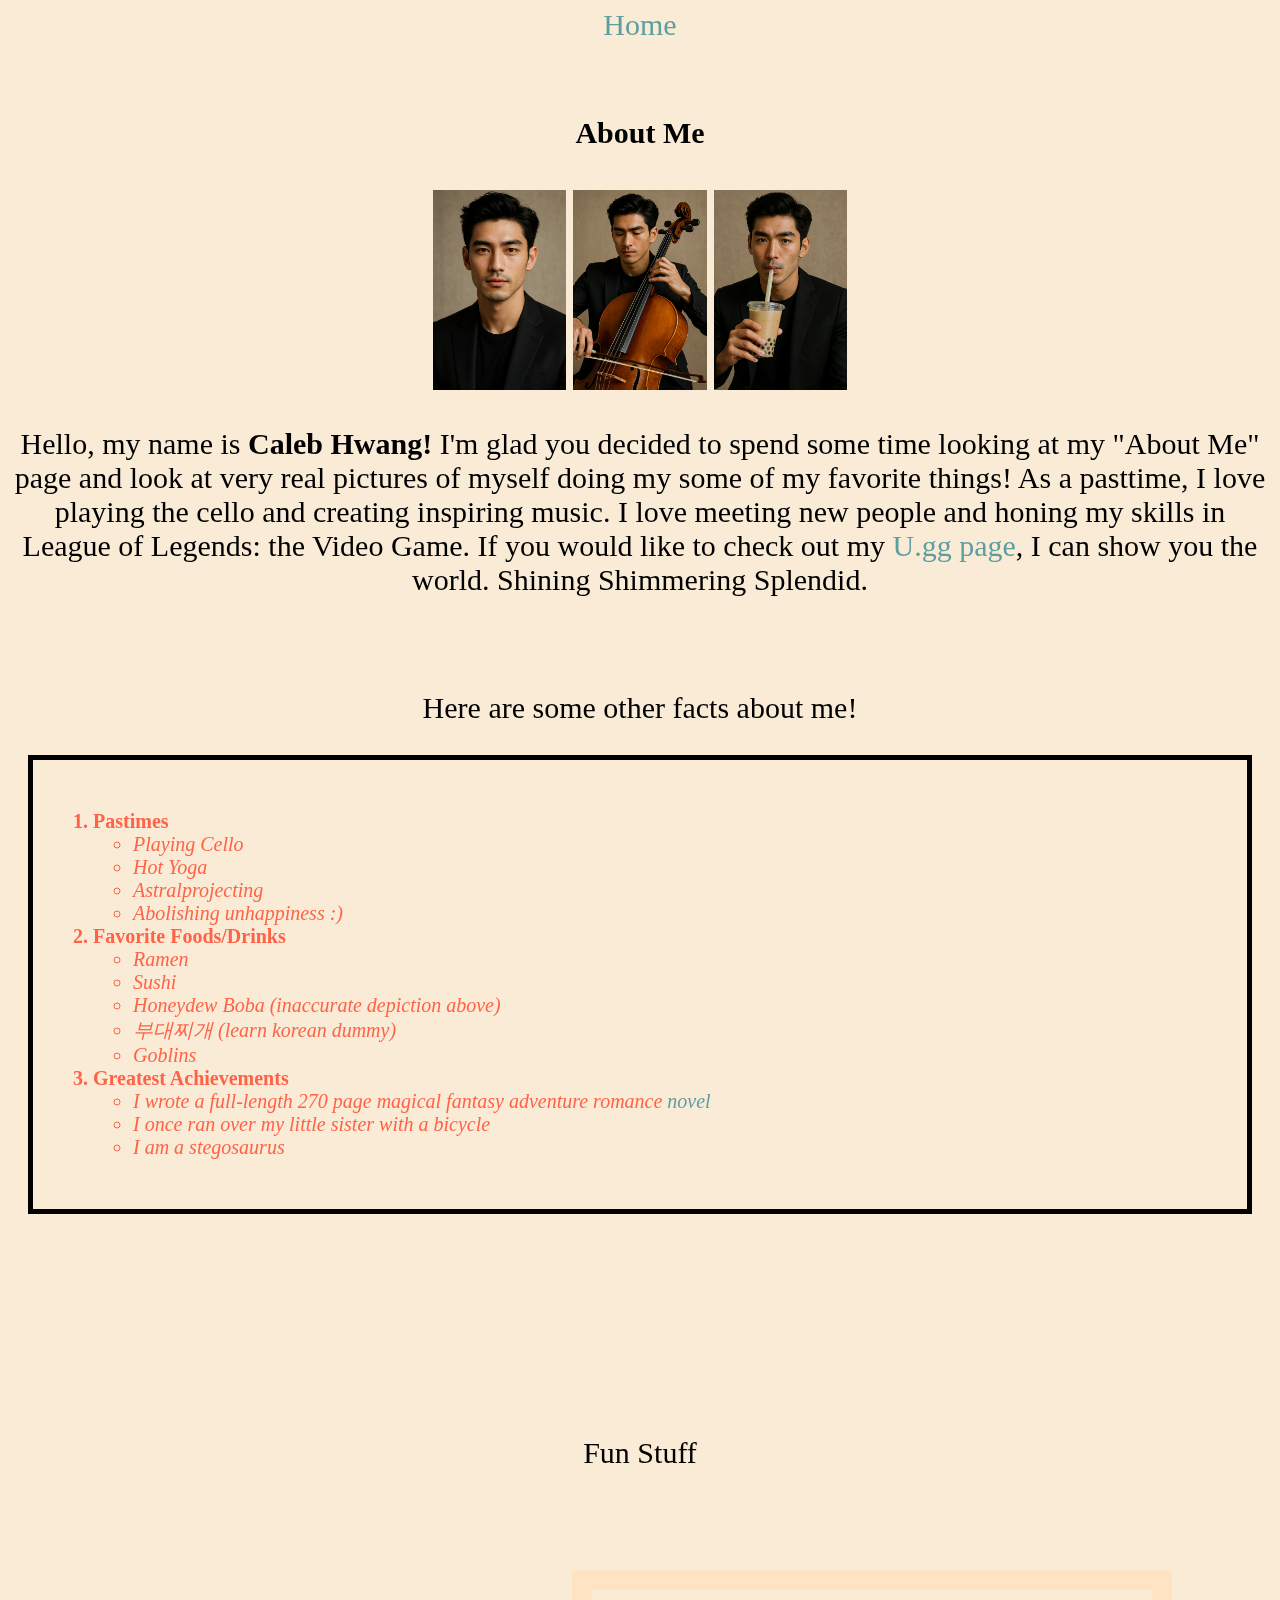
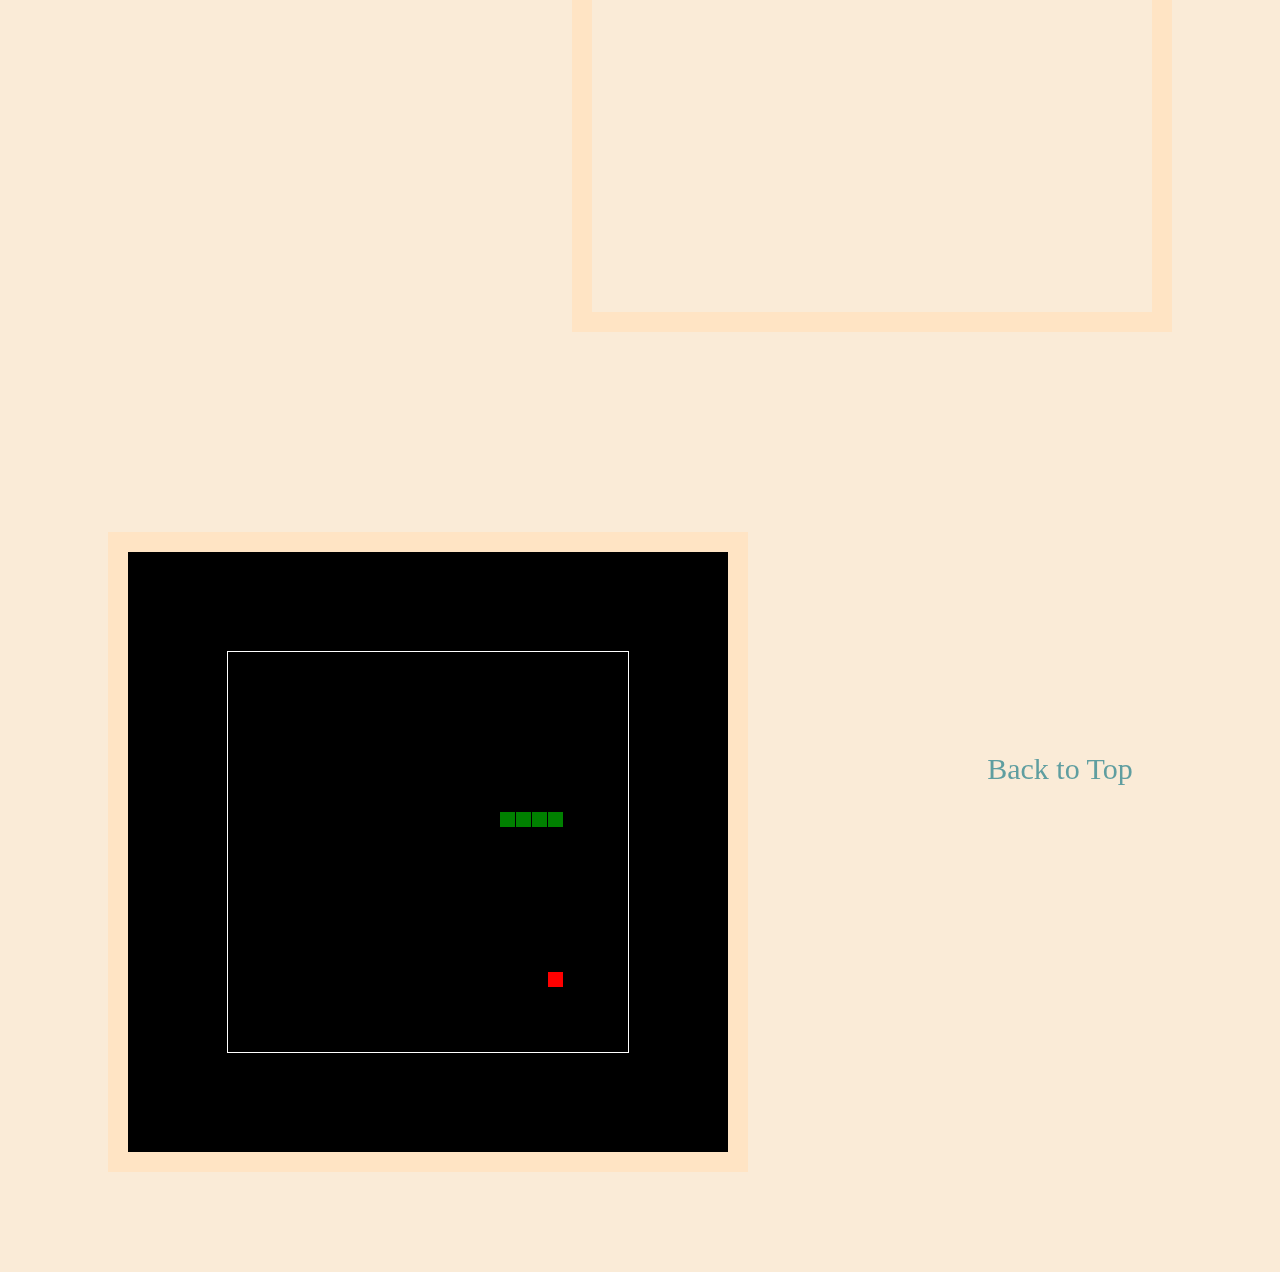
<file: random.html>
<!DOCTYPE html>
<html lang="en">
<head>
    <meta charset="UTF-8">
    <meta name="viewport" content="width=device-width, initial-scale=1.0">
    <title>About Me</title>
    <link rel="stylesheet" href="css/random.css">
</head>
<body class="center aboutmebg">

    <!--Reference Pages-->
    <a href="index.html" id="baby">Home</a><br><br>

    <!--Title-->
    <h4>About Me</h4>

    <img src="assets/img/handsome man.png" height="200" alt="Me Before Puberty">
    <img src="assets/img/handsome man playing cello.png" height="200" alt="My Favorite Pasttime">
    <img src="assets/img/handsome man drinking boba.png" height="200" alt="Me on my cheat day">

    <p>
        Hello, my name is <span class="normalbold center">Caleb Hwang!</span> 
        I'm glad you decided to spend some time looking at my "About Me" page and look at very real 
        pictures of myself doing my some of my favorite things! As a pasttime, I love playing the 
        cello and creating inspiring music. 
        I love meeting new people and honing my skills in League of Legends: the Video Game. If you
        would like to check out my 
        <a href="https://u.gg/lol/profile/na1/cazn1-na1/overview" target="_blank" title="fuego">U.gg page</a>,
        I can show you the world. Shining Shimmering Splendid. 
    </p>

    <br> 
    <p>Here are some other facts about me!</p>
<div class="boxbaby">
    <ol>
        <li class="normalbold">Pastimes
            <ul>
                <li>Playing Cello</li>
                <li>Hot Yoga</li>
                <li>Astralprojecting</li>
                <li>Abolishing unhappiness :)</li>
            </ul>
        </li>
        <li class="normalbold">Favorite Foods/Drinks
            <ul>
                <li>Ramen</li>
                <li>Sushi</li>
                <li>Honeydew Boba (inaccurate depiction above)</li>
                <li>부대찌개 (learn korean dummy)</li>
                <li>Goblins</li>
            </ul>
        </li>
        <li class="normalbold">Greatest Achievements
            <ul>
                <li>I wrote a full-length 270 page magical fantasy adventure romance 
                    <a href="https://docs.google.com/document/d/16cuQz0Qwz3m4cA-Q_a4TGs0kw4VR-r1Uukxbdukd8pk/edit?tab=t.0" target="_blank" title="art">
                        novel</a></li>
                <li>I once ran over my little sister with a bicycle</li>
                <li>I am a stegosaurus</li>
            </ul>
        </li>
    </ol>
</div>
    <p>&nbsp;</p>
    <p>&nbsp;</p>
    <p>&nbsp;</p>
    Fun Stuff
    <div class='tableauPlaceholder' id='viz1745364306566' style='position: relative;'><noscript>
        <a href='#'><img alt='MoM2025W12 ' src='https:&#47;&#47;public.tableau.com&#47;static&#47;images&#47;Mo&#47;MoM2025W12-PrecipitationAnomaliesVOTD&#47;MoM2025W12&#47;1_rss.png' style='border: none' /></a></noscript><object class='tableauViz'  style='display:none;'><param name='host_url' value='https%3A%2F%2Fpublic.tableau.com%2F' /> 
            <param name='embed_code_version' value='3' /> 
            <param name='site_root' value='' />
            <param name='name' value='MoM2025W12-PrecipitationAnomaliesVOTD&#47;MoM2025W12' />
            <param name='tabs' value='no' />
            <param name='toolbar' value='yes' />
            <param name='static_image' value='https:&#47;&#47;public.tableau.com&#47;static&#47;images&#47;Mo&#47;MoM2025W12-PrecipitationAnomaliesVOTD&#47;MoM2025W12&#47;1.png' /> 
            <param name='animate_transition' value='yes' />
            <param name='display_static_image' value='yes' />
            <param name='display_spinner' value='yes' />
            <param name='display_overlay' value='yes' />
            <param name='display_count' value='yes' />
            <param name='language' value='en-US' />
            <param name='filter' value='publish=yes' /></object>
    </div>                
    <div>
        <script type='text/javascript'>                    
        var divElement = document.getElementById('viz1745364306566');                    
        var vizElement = divElement.getElementsByTagName('object')[0];                    
            if ( divElement.offsetWidth > 800 ) { vizElement.style.width='1440px';vizElement.style.height='827px';} 
            else if ( divElement.offsetWidth > 500 ) { vizElement.style.width='1440px';vizElement.style.height='827px';} 
            else { vizElement.style.width='100%';vizElement.style.height='827px';}                     
        var scriptElement = document.createElement('script');                    
            scriptElement.src = 'https://public.tableau.com/javascripts/api/viz_v1.js';                    
            vizElement.parentNode.insertBefore(scriptElement, vizElement);                
        </script>
    </div>
    <div class="floatright">
        <iframe width="560" height="315" src="https://www.youtube.com/embed/3CClOsC26Lw?si=3_7HAUZX2pkNXg8W" title="YouTube video player" frameborder="0" allow="accelerometer; autoplay; clipboard-write; encrypted-media; gyroscope; picture-in-picture; web-share" referrerpolicy="strict-origin-when-cross-origin" allowfullscreen></iframe>
    </div>
    <iframe class="floatleft" src="snake.html" width="600" height="600"></iframe>
    <p>&nbsp;</p>
    <p>&nbsp;</p>
    <p>&nbsp;</p>
    <p>&nbsp;</p>
    <p>&nbsp;</p>
    <p>&nbsp;</p>
    <p>&nbsp;</p>
    <p>&nbsp;</p>
    <p>&nbsp;</p>
    <p>&nbsp;</p>
    <p>&nbsp;</p>
    <p>&nbsp;</p>
    <p>&nbsp;</p>

    <a href="#baby">Back to Top</a>

</body>
</html>
</file>
<file: snake.html>
<!DOCTYPE html>
<html>
<head>
  <title></title>
  <style>
  html, body {
    height: 100%;
    margin: 0;
  }

  body {
    background: black;
    display: flex;
    align-items: center;
    justify-content: center;
  }
  canvas {
    border: 1px solid white;
  }
  </style>
</head>
<body>
<canvas width="400" height="400" id="game"></canvas>
<script>
var canvas = document.getElementById('game');
var context = canvas.getContext('2d');

var grid = 16;
var count = 0;
  
var snake = {
  x: 160,
  y: 160,
  
  // snake velocity. moves one grid length every frame in either the x or y direction
  dx: grid,
  dy: 0,
  
  // keep track of all grids the snake body occupies
  cells: [],
  
  // length of the snake. grows when eating an apple
  maxCells: 4
};
var apple = {
  x: 320,
  y: 320
};

// get random whole numbers in a specific range
// @see https://stackoverflow.com/a/1527820/2124254
function getRandomInt(min, max) {
  return Math.floor(Math.random() * (max - min)) + min;
}

// game loop
function loop() {
  requestAnimationFrame(loop);

  // slow game loop to 15 fps instead of 60 (60/15 = 4)
  if (++count < 4) {
    return;
  }

  count = 0;
  context.clearRect(0,0,canvas.width,canvas.height);

  // move snake by it's velocity
  snake.x += snake.dx;
  snake.y += snake.dy;

  // wrap snake position horizontally on edge of screen
  if (snake.x < 0) {
    snake.x = canvas.width - grid;
  }
  else if (snake.x >= canvas.width) {
    snake.x = 0;
  }
  
  // wrap snake position vertically on edge of screen
  if (snake.y < 0) {
    snake.y = canvas.height - grid;
  }
  else if (snake.y >= canvas.height) {
    snake.y = 0;
  }

  // keep track of where snake has been. front of the array is always the head
  snake.cells.unshift({x: snake.x, y: snake.y});

  // remove cells as we move away from them
  if (snake.cells.length > snake.maxCells) {
    snake.cells.pop();
  }

  // draw apple
  context.fillStyle = 'red';
  context.fillRect(apple.x, apple.y, grid-1, grid-1);

  // draw snake one cell at a time
  context.fillStyle = 'green';
  snake.cells.forEach(function(cell, index) {
    
    // drawing 1 px smaller than the grid creates a grid effect in the snake body so you can see how long it is
    context.fillRect(cell.x, cell.y, grid-1, grid-1);  

    // snake ate apple
    if (cell.x === apple.x && cell.y === apple.y) {
      snake.maxCells++;

      // canvas is 400x400 which is 25x25 grids 
      apple.x = getRandomInt(0, 25) * grid;
      apple.y = getRandomInt(0, 25) * grid;
    }

    // check collision with all cells after this one (modified bubble sort)
    for (var i = index + 1; i < snake.cells.length; i++) {
      
      // snake occupies same space as a body part. reset game
      if (cell.x === snake.cells[i].x && cell.y === snake.cells[i].y) {
        snake.x = 160;
        snake.y = 160;
        snake.cells = [];
        snake.maxCells = 4;
        snake.dx = grid;
        snake.dy = 0;

        apple.x = getRandomInt(0, 25) * grid;
        apple.y = getRandomInt(0, 25) * grid;
      }
    }
  });
}

// listen to keyboard events to move the snake
document.addEventListener('keydown', function(e) {
  // prevent snake from backtracking on itself by checking that it's 
  // not already moving on the same axis (pressing left while moving
  // left won't do anything, and pressing right while moving left
  // shouldn't let you collide with your own body)
  
  // left arrow key
  if (e.which === 37 && snake.dx === 0) {
    snake.dx = -grid;
    snake.dy = 0;
  }
  // up arrow key
  else if (e.which === 38 && snake.dy === 0) {
    snake.dy = -grid;
    snake.dx = 0;
  }
  // right arrow key
  else if (e.which === 39 && snake.dx === 0) {
    snake.dx = grid;
    snake.dy = 0;
  }
  // down arrow key
  else if (e.which === 40 && snake.dy === 0) {
    snake.dy = grid;
    snake.dx = 0;
  }
});

// start the game
requestAnimationFrame(loop);
</script>
</body>
</html>
</file>
<file: css/random.css>
body{
    font-family: Georgia, 'Times New Roman', Times, serif;
    font-size: 30px;
    color: rgb(0, 0, 0);
    background-color: antiquewhite;
}

li{
    font-style: italic;
    font-size: 20px;
    color: tomato;
    font-weight: normal;
    text-align: justify;
}

a{
    color: cadetblue;
    text-decoration: none;
}

a:hover{
    text-decoration: underline;
    font-weight: bold;
    font-size: 35px;
}

a:visited{
    color: rgb(158, 83, 96);
}

.normalbold{
    font-weight: bold;
    font-style: normal;
}

.center{
    text-align: center;
}

.aboutmebg{
    background-color: antiquewhite;
    background-position: top right;
    background-size: contain;
}

.boxbaby{
    border: darkgoldenrod;
    border-width: 5px;
    padding: 20px;
    margin: 20px;
    border-color: black;
    border-style: solid;
}

.floatleft{
    float: left;
    border: bisque;
    border-style: solid;
    border-width: 20px;
    border-color: bisque;
    margin: 100px;
}

.floatright{
    float: right;
    border: bisque;
    border-style: solid;
    border-width: 20px;
    border-color: bisque;
    margin: 100px;
}
</file>
